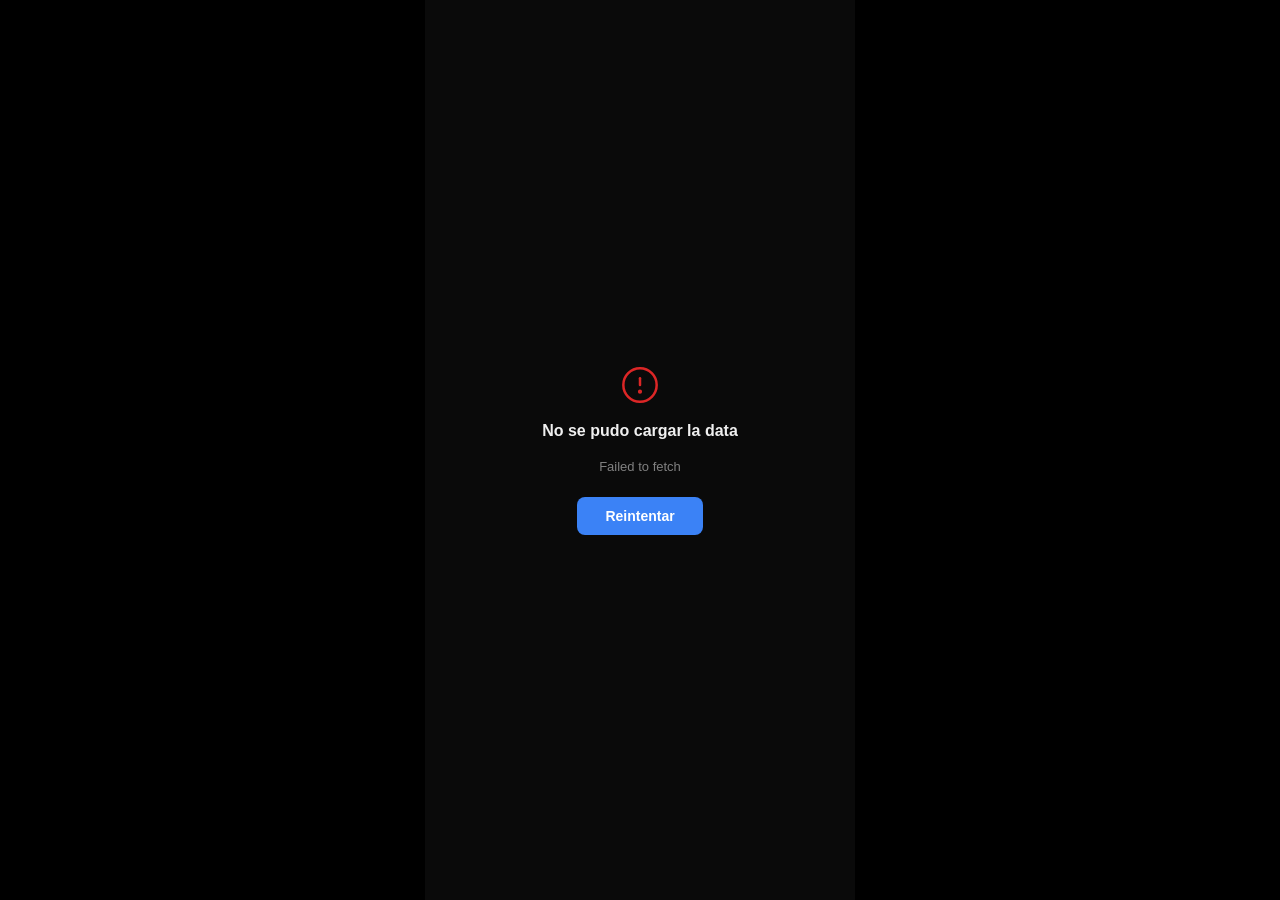
<file: index.html>
<!DOCTYPE html>
<html lang="es">
<head>
  <meta charset="UTF-8">
  <meta name="viewport" content="width=device-width, initial-scale=1.0, user-scalable=no">
  <meta name="theme-color" content="#111827">
  <meta name="apple-mobile-web-app-capable" content="yes">
  <meta name="apple-mobile-web-app-status-bar-style" content="black">
  <meta name="apple-mobile-web-app-title" content="LigaMX">
  <title>Liga MX Pronósticos</title>
  <link rel="manifest" href="/manifest.json">
  <link rel="stylesheet" href="styles.css">
</head>
<body>
  <div id="app">

    <header class="app-header">
      <div class="header-text">
        <span class="header-title" id="header-title">Jornada 14</span>
        <span class="header-sub" id="header-sub">Liga MX · Pronósticos</span>
      </div>
    </header>

    <main class="main-content">
      <section id="section-inicio"   class="section active"></section>
      <section id="section-tabla"    class="section"></section>
      <section id="section-contexto" class="section"></section>
      <section id="section-tracker"  class="section"></section>
    </main>

    <nav class="bottom-nav">
      <button class="nav-btn active" data-section="inicio">
        <svg viewBox="0 0 24 24"><path d="M3 9l9-7 9 7v11a2 2 0 01-2 2H5a2 2 0 01-2-2z"/><polyline points="9 22 9 12 15 12 15 22"/></svg>
        <span>Inicio</span>
      </button>
      <button class="nav-btn" data-section="tabla">
        <svg viewBox="0 0 24 24"><rect x="3" y="3" width="18" height="18" rx="2"/><line x1="3" y1="9" x2="21" y2="9"/><line x1="3" y1="15" x2="21" y2="15"/><line x1="12" y1="3" x2="12" y2="21"/></svg>
        <span>Tabla</span>
      </button>
      <button class="nav-btn" data-section="contexto">
        <svg viewBox="0 0 24 24"><polygon points="12 2 2 7 12 12 22 7 12 2"/><polyline points="2 17 12 22 22 17"/><polyline points="2 12 12 17 22 12"/></svg>
        <span>Contexto</span>
      </button>
      <button class="nav-btn" data-section="tracker">
        <svg viewBox="0 0 24 24"><polyline points="22 12 18 12 15 21 9 3 6 12 2 12"/></svg>
        <span>Tracker</span>
      </button>
    </nav>

  </div>

  <script src="data.js"></script>
  <script src="app.js"></script>
</body>
</html>
</file>
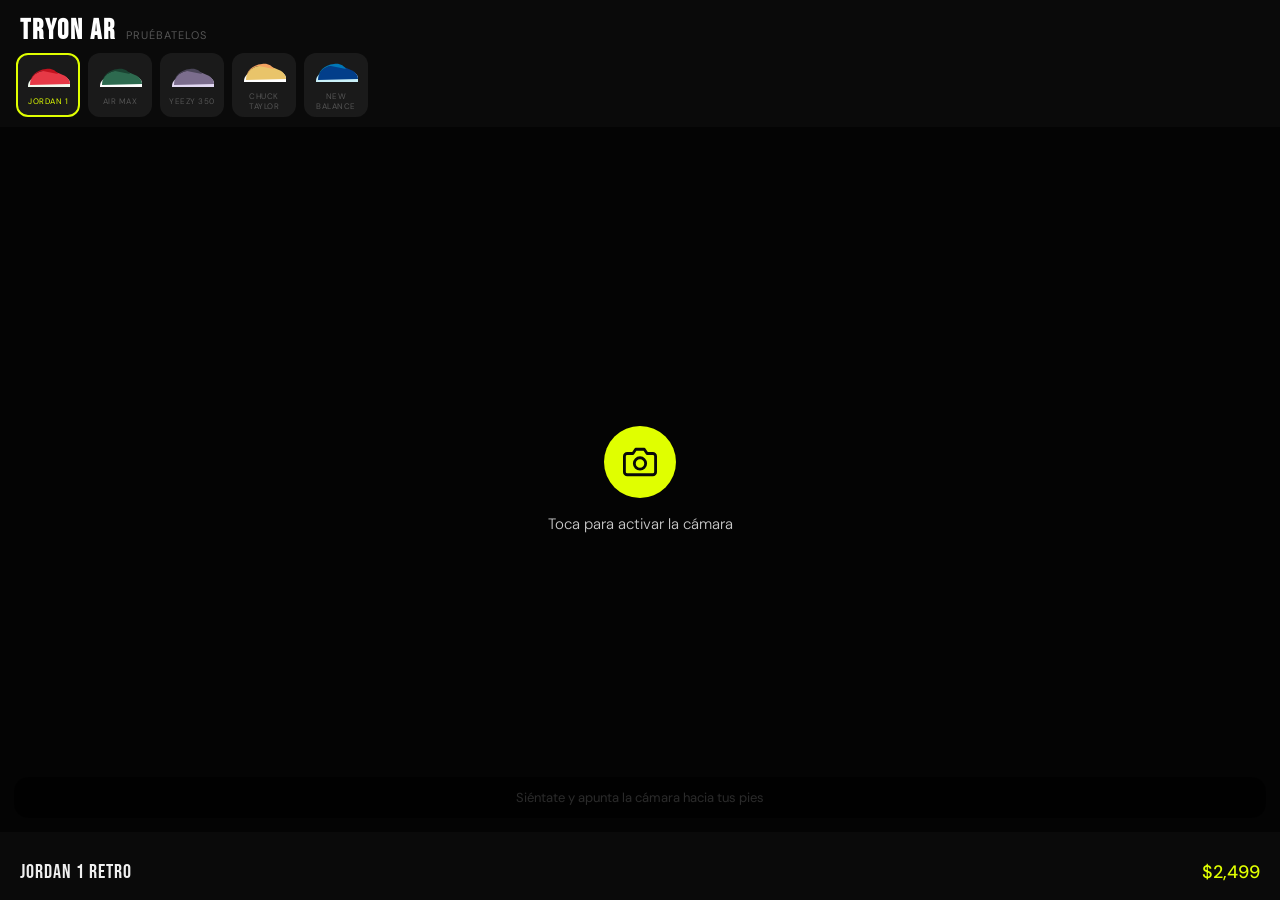
<file: tryon_1.html>
<!DOCTYPE html>
<html lang="es">
<head>
<meta charset="UTF-8">
<meta name="viewport" content="width=device-width, initial-scale=1.0, maximum-scale=1.0, user-scalable=no">
<meta name="apple-mobile-web-app-capable" content="yes">
<title>TRYON AR</title>
<link href="https://fonts.googleapis.com/css2?family=Bebas+Neue&family=DM+Sans:wght@300;400;500&display=swap" rel="stylesheet">
<style>
* { margin:0; padding:0; box-sizing:border-box; -webkit-tap-highlight-color:transparent; }
html,body { background:#0a0a0a; color:#f0f0f0; font-family:'DM Sans',sans-serif; height:100%; overflow:hidden; }
.app { display:flex; flex-direction:column; height:100dvh; }
.header { padding:14px 20px 6px; display:flex; align-items:baseline; gap:10px; flex-shrink:0; }
.header h1 { font-family:'Bebas Neue',sans-serif; font-size:28px; letter-spacing:2px; color:#fff; }
.header span { font-size:11px; color:#555; letter-spacing:1px; text-transform:uppercase; }
.shoe-selector { display:flex; gap:8px; padding:0 16px 10px; overflow-x:auto; scrollbar-width:none; flex-shrink:0; }
.shoe-selector::-webkit-scrollbar { display:none; }
.shoe-thumb { flex-shrink:0; width:64px; height:64px; border-radius:12px; background:#1a1a1a; border:2px solid transparent; cursor:pointer; display:flex; flex-direction:column; align-items:center; justify-content:center; gap:4px; padding:6px; transition:border-color 0.2s; }
.shoe-thumb.active { border-color:#e0ff00; }
.shoe-thumb canvas { width:44px; height:28px; }
.shoe-thumb .lbl { font-size:8px; color:#555; text-align:center; letter-spacing:0.5px; text-transform:uppercase; }
.shoe-thumb.active .lbl { color:#e0ff00; }
.ar-container { position:relative; flex:1; overflow:hidden; background:#111; }
#video { width:100%; height:100%; object-fit:cover; display:block; }
#overlay { position:absolute; inset:0; width:100%; height:100%; pointer-events:none; }
.ar-badge { position:absolute; top:12px; left:12px; background:rgba(224,255,0,0.12); border:1px solid #e0ff00; color:#e0ff00; font-size:10px; letter-spacing:2px; padding:4px 10px; border-radius:20px; text-transform:uppercase; display:none; }
.hint-box { position:absolute; bottom:14px; left:14px; right:14px; background:rgba(0,0,0,0.65); backdrop-filter:blur(10px); -webkit-backdrop-filter:blur(10px); border-radius:14px; padding:12px 16px; font-size:13px; color:#aaa; text-align:center; transition:opacity 0.4s; }
.start-overlay { position:absolute; inset:0; display:flex; flex-direction:column; align-items:center; justify-content:center; background:rgba(0,0,0,0.75); gap:16px; transition:opacity 0.3s; }
.start-overlay.hidden { opacity:0; pointer-events:none; }
.cam-btn { width:72px; height:72px; border-radius:50%; background:#e0ff00; border:none; cursor:pointer; display:flex; align-items:center; justify-content:center; }
.cam-btn svg { width:34px; height:34px; stroke:#0a0a0a; fill:none; stroke-width:2; stroke-linecap:round; stroke-linejoin:round; }
.start-overlay p { font-size:15px; color:#ccc; font-weight:300; }
.bottom-bar { padding:10px 20px 16px; display:flex; justify-content:space-between; align-items:center; flex-shrink:0; background:#0a0a0a; }
.shoe-name { font-family:'Bebas Neue',sans-serif; font-size:20px; letter-spacing:1px; }
.shoe-price { font-size:18px; font-weight:500; color:#e0ff00; }
#status-msg { text-align:center; font-size:11px; color:#444; padding:0 20px 4px; flex-shrink:0; min-height:18px; }
.progress { position:absolute; bottom:0; left:0; height:2px; background:#e0ff00; width:0%; transition:width 0.4s; }
</style>
</head>
<body>
<div class="app">
  <div class="header"><h1>TRYON AR</h1><span>Pruébatelos</span></div>
  <div class="shoe-selector" id="sel"></div>
  <div class="ar-container">
    <video id="video" autoplay muted playsinline webkit-playsinline></video>
    <canvas id="overlay"></canvas>
    <div class="ar-badge" id="badge">● LIVE AR</div>
    <div class="hint-box" id="hint">Siéntate y apunta la cámara hacia tus pies</div>
    <div class="progress" id="prog"></div>
    <div class="start-overlay" id="startOv">
      <button class="cam-btn" id="startBtn">
        <svg viewBox="0 0 24 24"><path d="M23 19a2 2 0 0 1-2 2H3a2 2 0 0 1-2-2V8a2 2 0 0 1 2-2h4l2-3h6l2 3h4a2 2 0 0 1 2 2z"/><circle cx="12" cy="13" r="4"/></svg>
      </button>
      <p>Toca para activar la cámara</p>
    </div>
  </div>
  <div id="status-msg"></div>
  <div class="bottom-bar">
    <div class="shoe-name" id="shoeName">JORDAN 1 RETRO</div>
    <div class="shoe-price" id="shoePrice">$2,499</div>
  </div>
</div>

<script>
const shoes = [
  { name:'JORDAN 1 RETRO',  price:'$2,499', color:'#e63946', accent:'#ffffff', toe:'#c1121f', sole:'#f1faee' },
  { name:'AIR MAX 90',      price:'$1,899', color:'#2d6a4f', accent:'#b7e4c7', toe:'#1b4332', sole:'#ffffff' },
  { name:'YEEZY 350',       price:'$3,200', color:'#7b6d8d', accent:'#e2d9f3', toe:'#4a4558', sole:'#e2d9f3' },
  { name:'CHUCK TAYLOR',    price:'$999',   color:'#e9c46a', accent:'#264653', toe:'#f4a261', sole:'#ffffff' },
  { name:'NEW BALANCE 550', price:'$1,699', color:'#023e8a', accent:'#90e0ef', toe:'#0077b6', sole:'#caf0f8' },
];
let sel = 0, camActive = false;
let smoothL = null, smoothR = null;

const video   = document.getElementById('video');
const ov      = document.getElementById('overlay');
const ctx     = ov.getContext('2d');
const hint    = document.getElementById('hint');
const badge   = document.getElementById('badge');
const prog    = document.getElementById('prog');
const status  = document.getElementById('status-msg');
const startOv = document.getElementById('startOv');

const offCv  = document.createElement('canvas');
const offCtx = offCv.getContext('2d', { willReadFrequently: true });

// ── Thumb icons ──
function drawThumb(c, s) {
  const cx = c.getContext('2d');
  cx.clearRect(0,0,44,28);
  cx.beginPath(); cx.moveTo(2,22); cx.bezierCurveTo(2,17,6,13,14,12); cx.bezierCurveTo(20,11,28,10,36,12); cx.bezierCurveTo(41,13,44,16,44,19); cx.lineTo(44,23); cx.lineTo(2,23); cx.closePath(); cx.fillStyle=s.sole; cx.fill();
  cx.beginPath(); cx.moveTo(4,21); cx.bezierCurveTo(4,14,9,8,17,7); cx.bezierCurveTo(23,6,30,7,37,11); cx.bezierCurveTo(42,13,44,17,44,20); cx.lineTo(4,21); cx.closePath(); cx.fillStyle=s.color; cx.fill();
  cx.beginPath(); cx.moveTo(4,21); cx.bezierCurveTo(4,12,10,6,20,5); cx.bezierCurveTo(26,4,30,7,32,10); cx.lineTo(17,7); cx.bezierCurveTo(9,8,4,14,4,21); cx.closePath(); cx.fillStyle=s.toe; cx.fill();
}

function buildSel() {
  const el = document.getElementById('sel');
  shoes.forEach((sh,i) => {
    const d = document.createElement('div'); d.className='shoe-thumb'+(i===0?' active':'');
    const c = document.createElement('canvas'); c.width=44; c.height=28; drawThumb(c,sh);
    const l = document.createElement('div'); l.className='lbl'; l.textContent=sh.name.split(' ').slice(0,2).join(' ');
    d.appendChild(c); d.appendChild(l);
    d.addEventListener('click',()=>{
      document.querySelectorAll('.shoe-thumb').forEach(x=>x.classList.remove('active'));
      d.classList.add('active'); sel=i;
      document.getElementById('shoeName').textContent=sh.name;
      document.getElementById('shoePrice').textContent=sh.price;
    });
    el.appendChild(d);
  });
}

// ── Skin detection (HSV) ──
function isSkin(r,g,b) {
  const rf=r/255, gf=g/255, bf=b/255;
  const max=Math.max(rf,gf,bf), min=Math.min(rf,gf,bf), delta=max-min;
  let h=0, s=0, v=max;
  if (delta>0) {
    s=delta/max;
    if (max===rf) h=((gf-bf)/delta)%6;
    else if (max===gf) h=(bf-rf)/delta+2;
    else h=(rf-gf)/delta+4;
    h=h*60; if(h<0)h+=360;
  }
  // Broad skin range covering light to darker tones
  return (h>=0&&h<=45) && (s>=0.12&&s<=0.88) && (v>=0.22);
}

// ── Find two foot blobs from pixel data ──
function findFeet(W, H) {
  const scale = 0.12;
  const sw = Math.floor(W*scale), sh = Math.floor(H*scale);
  offCv.width=sw; offCv.height=sh;
  offCtx.drawImage(video, 0, 0, sw, sh);
  const data = offCtx.getImageData(0,0,sw,sh).data;

  // skin mask
  const mask = new Uint8Array(sw*sh);
  for (let i=0;i<sw*sh;i++) {
    mask[i] = isSkin(data[i*4], data[i*4+1], data[i*4+2]) ? 1 : 0;
  }

  // scan rows in bottom 70% for horizontal skin runs
  const startRow = Math.floor(sh*0.15);
  const runs = [];
  for (let y=startRow; y<sh; y++) {
    let rs=-1, rl=0;
    for (let x=0;x<sw;x++) {
      if (mask[y*sw+x]) {
        if(rs<0)rs=x; rl++;
      } else {
        if (rl > sw*0.05) runs.push({ cx:(rs+rl/2)/sw, cy:y/sh, w:rl/sw });
        rs=-1; rl=0;
      }
    }
    if (rl > sw*0.05) runs.push({ cx:(rs+rl/2)/sw, cy:sh/sh, w:rl/sw });
  }

  if (runs.length < 4) return null;

  // cluster runs by X
  const groups = [];
  for (const pt of runs) {
    let placed=false;
    for (const g of groups) {
      if (Math.abs(g.cx-pt.cx) < 0.25) {
        g.pts.push(pt);
        g.cx=g.pts.reduce((a,p)=>a+p.cx,0)/g.pts.length;
        g.cy=g.pts.reduce((a,p)=>a+p.cy,0)/g.pts.length;
        g.w=Math.max(...g.pts.map(p=>p.w));
        placed=true; break;
      }
    }
    if (!placed) groups.push({cx:pt.cx,cy:pt.cy,w:pt.w,pts:[pt]});
  }

  const valid = groups.filter(g=>g.pts.length>=4).sort((a,b)=>a.cx-b.cx);
  if (valid.length < 2) return null;

  return { L: valid[0], R: valid[valid.length-1] };
}

// ── Draw shoe ──
function drawShoe(cx, x, y, w, angle, shoe, flip) {
  cx.save();
  cx.translate(x,y);
  if(flip)cx.scale(-1,1);
  cx.rotate(angle);
  const h=w*0.44;

  cx.shadowColor='rgba(0,0,0,0.4)'; cx.shadowBlur=12; cx.shadowOffsetY=5;
  cx.beginPath(); cx.moveTo(-w*.5,h*.2); cx.bezierCurveTo(-w*.5,h*.6,-w*.3,h*.7,0,h*.7); cx.bezierCurveTo(w*.3,h*.7,w*.5,h*.6,w*.5,h*.2); cx.lineTo(w*.5,h*.35); cx.bezierCurveTo(w*.5,h*.8,w*.3,h*.9,0,h*.9); cx.bezierCurveTo(-w*.3,h*.9,-w*.5,h*.8,-w*.5,h*.35); cx.closePath(); cx.fillStyle=shoe.sole; cx.fill();
  cx.shadowBlur=0; cx.shadowOffsetY=0;

  cx.beginPath(); cx.moveTo(-w*.48,h*.18); cx.bezierCurveTo(-w*.44,-h*.4,-w*.2,-h*.7,0,-h*.76); cx.bezierCurveTo(w*.25,-h*.7,w*.44,-h*.28,w*.48,h*.12); cx.bezierCurveTo(w*.48,h*.52,w*.3,h*.62,0,h*.62); cx.bezierCurveTo(-w*.3,h*.62,-w*.48,h*.52,-w*.48,h*.18); cx.closePath(); cx.fillStyle=shoe.color; cx.globalAlpha=0.93; cx.fill(); cx.globalAlpha=1;

  cx.beginPath(); cx.moveTo(-w*.48,h*.14); cx.bezierCurveTo(-w*.44,-h*.4,-w*.08,-h*.72,w*.04,-h*.74); cx.bezierCurveTo(-w*.08,-h*.6,-w*.34,-h*.2,-w*.38,h*.1); cx.closePath(); cx.fillStyle=shoe.toe; cx.globalAlpha=0.88; cx.fill(); cx.globalAlpha=1;

  for(let l=0;l<4;l++){const ly=-h*.36+l*h*.19,lw=w*.24-l*w*.02; cx.beginPath();cx.moveTo(-lw*.5,ly);cx.lineTo(lw*.5,ly);cx.strokeStyle=shoe.accent;cx.lineWidth=h*.06;cx.lineCap='round';cx.globalAlpha=0.72;cx.stroke();cx.globalAlpha=1;}

  cx.beginPath(); cx.moveTo(-w*.48,h*.18); cx.bezierCurveTo(-w*.44,-h*.4,-w*.2,-h*.7,0,-h*.76); cx.bezierCurveTo(w*.25,-h*.7,w*.44,-h*.28,w*.48,h*.12); cx.bezierCurveTo(w*.48,h*.52,w*.3,h*.62,0,h*.62); cx.bezierCurveTo(-w*.3,h*.62,-w*.48,h*.52,-w*.48,h*.18); cx.strokeStyle='rgba(255,255,255,0.2)'; cx.lineWidth=1.5; cx.stroke();

  cx.restore();
}

function lerp(a,b,t){return a+(b-a)*t;}
function smooth(prev,curr,a){if(!prev)return{...curr};return{cx:lerp(prev.cx,curr.cx,a),cy:lerp(prev.cy,curr.cy,a),w:lerp(prev.w,curr.w,a)};}

// ── Render loop ──
function renderLoop() {
  const W=ov.width=ov.offsetWidth, H=ov.height=ov.offsetHeight;
  ctx.clearRect(0,0,W,H);

  if (camActive && video.readyState>=2) {
    const feet = findFeet(W,H);
    if (feet) {
      smoothL = smooth(smoothL, feet.L, 0.28);
      smoothR = smooth(smoothR, feet.R, 0.28);

      const lx=smoothL.cx*W, ly=smoothL.cy*H;
      const rx=smoothR.cx*W, ry=smoothR.cy*H;
      const dist=Math.hypot(rx-lx,ry-ly);
      const shoeW=Math.max(dist*0.9, 55);
      const angle=Math.atan2(ry-ly,rx-lx)*0.06;
      const shoe=shoes[sel];

      drawShoe(ctx, lx, ly-shoeW*0.08, shoeW, angle, shoe, false);
      drawShoe(ctx, rx, ry-shoeW*0.08, shoeW, angle, shoe, true);

      hint.style.opacity='0';
      status.textContent='✓ Pies detectados';
    } else {
      smoothL=null; smoothR=null;
      hint.style.opacity='1';
      status.textContent='Acerca más — que los pies llenen el encuadre';
    }
  }
  requestAnimationFrame(renderLoop);
}

// ── Start camera ──
async function startCamera() {
  try {
    status.textContent='Solicitando cámara...';
    const stream = await navigator.mediaDevices.getUserMedia({
      video:{ facingMode:{ideal:'environment'}, width:{ideal:1280}, height:{ideal:720} },
      audio:false
    });
    video.srcObject=stream;
    await video.play();
    startOv.classList.add('hidden');
    badge.style.display='block';
    camActive=true;
    prog.style.width='100%';
    setTimeout(()=>{prog.style.opacity='0';},800);
    status.textContent='Apunta hacia tus pies — que llenen la pantalla';
    renderLoop();
  } catch(e) {
    status.textContent = e.name==='NotAllowedError'
      ? '⚠ Permiso denegado — actívalo en Ajustes del browser'
      : '⚠ '+e.message;
  }
}

document.getElementById('startBtn').addEventListener('click', startCamera);
buildSel();
</script>
</body>
</html>
</file>
<file: styles.css>
/* ─── RESET & BASE ───────────────────────────────────────────────────────────── */
*, *::before, *::after { box-sizing: border-box; margin: 0; padding: 0; }

:root {
  --bg:           #0a0a0a;
  --surface:      #111111;
  --surface-2:    #1a1a1a;
  --border:       #242424;
  --border-light: #1c1c1c;
  --text:         #f0f0f0;
  --text-muted:   #808080;
  --text-light:   #484848;

  --alta-bg:  #0a2218; --alta-fg:  #4ade80;
  --media-bg: #0a1628; --media-fg: #60a5fa;
  --baja-bg:  #1e1e1e; --baja-fg:  #909090;

  --local-bg:  #0d1e3a; --local-fg:  #60a5fa;
  --empate-bg: #1a1a1a; --empate-fg: #909090;
  --visita-bg: #0a2218; --visita-fg: #4ade80;

  --w-bg: #0a2218; --w-fg: #4ade80;
  --d-bg: #1a1a1a; --d-fg: #808080;
  --l-bg: #2a1212; --l-fg: #f87171;

  --blue:        #3b82f6;
  --blue-light:  #1e3a5f;
  --green-chart: #4ade80;

  --nav-h:    60px;
  --header-h: 54px;
  --max-w:    430px;
  --r:        14px;
  --r-sm:     8px;
}

html, body {
  height: 100%;
  background: #000000;
  color: var(--text);
  font-family: -apple-system, BlinkMacSystemFont, 'Segoe UI', 'Helvetica Neue', Arial, sans-serif;
  font-size: 15px;
  line-height: 1.5;
  -webkit-font-smoothing: antialiased;
  -webkit-tap-highlight-color: transparent;
}

/* ─── LAYOUT ─────────────────────────────────────────────────────────────────── */
#app {
  max-width: var(--max-w);
  margin: 0 auto;
  min-height: 100vh;
  display: flex;
  flex-direction: column;
  background: var(--bg);
  position: relative;
}

.app-header {
  position: sticky;
  top: 0;
  z-index: 50;
  height: var(--header-h);
  background: var(--bg);
  border-bottom: 1px solid var(--border);
  display: flex;
  align-items: center;
  padding: 0 16px;
}
.header-text { display: flex; flex-direction: column; }
.header-title { font-size: 18px; font-weight: 800; line-height: 1.2; letter-spacing: -0.3px; }
.header-sub   { font-size: 12px; color: var(--text-muted); }

.main-content {
  flex: 1;
  overflow-y: auto;
  padding-bottom: var(--nav-h);
}

.section          { display: none; padding: 12px 12px 0; }
.section.active   { display: block; }

/* ─── BOTTOM NAV ─────────────────────────────────────────────────────────────── */
.bottom-nav {
  position: fixed;
  bottom: 0;
  left: 50%;
  transform: translateX(-50%);
  width: 100%;
  max-width: var(--max-w);
  height: var(--nav-h);
  background: #000000;
  border-top: 1px solid var(--border);
  display: flex;
  z-index: 50;
  padding-bottom: env(safe-area-inset-bottom, 0px);
}
.nav-btn {
  flex: 1;
  display: flex; flex-direction: column;
  align-items: center; justify-content: center;
  gap: 3px;
  background: none; border: none;
  cursor: pointer;
  color: var(--text-light);
  font-size: 10px; font-weight: 500;
  transition: color 0.15s;
  padding: 8px 0;
}
.nav-btn svg {
  width: 22px; height: 22px;
  stroke: currentColor; fill: none;
  stroke-width: 1.75;
  stroke-linecap: round; stroke-linejoin: round;
}
.nav-btn.active { color: #ffffff; }

/* ─── CARDS ──────────────────────────────────────────────────────────────────── */
.card {
  background: var(--surface);
  border-radius: var(--r);
  margin-bottom: 8px;
  overflow: hidden;
}

.card-header {
  padding: 14px 16px;
  cursor: pointer;
  display: flex;
  align-items: flex-start;
  gap: 10px;
  user-select: none;
  -webkit-user-select: none;
}
.card-header:active { background: var(--surface-2); }

.card-body {
  padding: 0 16px 16px;
  border-top: 1px solid var(--border);
}
.card-body.hidden { display: none; }

.chevron {
  width: 18px; height: 18px;
  flex-shrink: 0; margin-top: 3px;
  color: var(--text-light);
  transition: transform 0.2s ease;
  stroke: currentColor; fill: none;
  stroke-width: 2; stroke-linecap: round; stroke-linejoin: round;
}
.card.expanded .chevron { transform: rotate(180deg); }

/* ─── MATCH CARD (INICIO) ────────────────────────────────────────────────────── */
.match-left  { flex: 1; min-width: 0; }
.match-teams { font-size: 16px; font-weight: 700; letter-spacing: -0.2px; }
.match-date  { font-size: 12px; color: var(--text-muted); margin-top: 3px; }

.match-right {
  display: flex; flex-direction: column;
  align-items: flex-end; gap: 5px; flex-shrink: 0;
}

/* ─── BADGES ─────────────────────────────────────────────────────────────────── */
.badge {
  display: inline-flex; align-items: center;
  padding: 3px 9px; border-radius: 20px;
  font-size: 12px; font-weight: 600;
  white-space: nowrap; line-height: 1.4;
}
.badge-pick { font-size: 15px; font-weight: 800; padding: 5px 13px; }
.badge-alta  { background: var(--alta-bg);  color: var(--alta-fg);  }
.badge-media { background: var(--media-bg); color: var(--media-fg); }
.badge-baja  { background: var(--baja-bg);  color: var(--baja-fg);  }

/* ─── 1X2 PILLS ──────────────────────────────────────────────────────────────── */
.pills-row {
  display: flex; gap: 8px;
  margin: 14px 0 10px;
}
.pill {
  flex: 1;
  display: flex; flex-direction: column; align-items: center;
  padding: 11px 6px; border-radius: var(--r-sm);
}
.pill-label { font-size: 10px; font-weight: 700; letter-spacing: 0.06em; text-transform: uppercase; margin-bottom: 3px; opacity: 0.8; }
.pill-pct   { font-size: 22px; font-weight: 800; }
.pill-l { background: var(--local-bg);  color: var(--local-fg);  }
.pill-x { background: var(--empate-bg); color: var(--empate-fg); }
.pill-v { background: var(--visita-bg); color: var(--visita-fg); }

/* ─── ALTERNOS ───────────────────────────────────────────────────────────────── */
.sec-label { font-size: 11px; font-weight: 700; letter-spacing: 0.06em; text-transform: uppercase; color: var(--text-light); margin: 12px 0 6px; }
.alternos-row { display: flex; gap: 6px; flex-wrap: wrap; margin-bottom: 2px; }
.alterno-chip {
  background: var(--surface-2);
  border-radius: 6px;
  padding: 5px 11px;
  font-size: 13px; color: var(--text-muted);
}
.alterno-chip strong { color: var(--text); font-weight: 700; }

/* ─── PICK VALOR ─────────────────────────────────────────────────────────────── */
.badge-valor { background: #1e0f3a; color: #a78bfa; }
.pv-row { display: flex; align-items: center; gap: 8px; margin-bottom: 4px; }
.pv-detail { font-size: 13px; color: var(--text-muted); }
.pv-detail strong { color: var(--text); }

/* ─── ODDS ───────────────────────────────────────────────────────────────────── */
.odds-grid { display: grid; grid-template-columns: repeat(3, 1fr); gap: 6px; margin-bottom: 6px; }
.odds-cell { background: var(--surface-2); border-radius: 8px; padding: 8px 4px; display: flex; flex-direction: column; align-items: center; gap: 2px; }
.odds-label { font-size: 10px; color: var(--text-light); text-transform: uppercase; letter-spacing: 0.05em; }
.odds-val { font-size: 17px; font-weight: 800; color: var(--text); }
.odds-imp { font-size: 11px; color: var(--text-muted); }
.odds-signal { background: #2a1f00; color: #fbbf24; border-radius: 6px; padding: 6px 10px; font-size: 12px; font-weight: 600; margin-bottom: 5px; }
.odds-ou { font-size: 12px; color: var(--text-muted); margin-bottom: 6px; }

/* ─── CLIMA ──────────────────────────────────────────────────────────────────── */
.clima-row { font-size: 12px; color: var(--text-muted); padding: 6px 0 8px; border-top: 1px solid var(--border); margin-top: 4px; }

/* ─── CLAUDE ANÁLISIS ────────────────────────────────────────────────────────── */
.claude-wrap { margin-top: 12px; }

.claude-toggle {
  width: 100%;
  background: var(--surface-2);
  border-radius: var(--r-sm);
  border: none;
  padding: 11px 14px;
  text-align: left; cursor: pointer;
  font-size: 13px; font-weight: 600; color: var(--text);
  display: flex; justify-content: space-between; align-items: center;
  transition: background 0.15s;
}
.claude-toggle:active { background: #222222; }
.claude-toggle .caret {
  font-size: 16px; color: var(--text-muted);
  transition: transform 0.2s;
}
.claude-toggle.open .caret { transform: rotate(180deg); }
.claude-toggle.open { border-radius: var(--r-sm) var(--r-sm) 0 0; }

.claude-body {
  background: var(--surface-2);
  border-radius: 0 0 var(--r-sm) var(--r-sm);
  padding: 14px;
  font-size: 13px; line-height: 1.75; color: var(--text-muted);
}
.claude-body.hidden { display: none; }
.claude-body p { margin-bottom: 8px; }
.claude-body p:last-child { margin-bottom: 0; }
.claude-body strong { font-weight: 700; color: var(--text); }
.claude-head {
  font-size: 10px; font-weight: 700;
  letter-spacing: 0.08em; text-transform: uppercase;
  color: var(--text-light); margin: 14px 0 5px;
}
.claude-head:first-child { margin-top: 0; }
.claude-bullet { padding: 2px 0; color: var(--text-muted); }
.claude-pick {
  background: #0a2218; color: var(--alta-fg);
  border-radius: 6px; padding: 9px 12px;
  margin-top: 10px; font-weight: 700; font-size: 13px;
}
.claude-conf {
  background: var(--surface);
  border-radius: 6px; padding: 7px 12px;
  margin-top: 6px; font-size: 13px; color: var(--text-muted);
}

/* ─── TABLA ──────────────────────────────────────────────────────────────────── */
.tabla-scroll {
  overflow-x: auto;
  -webkit-overflow-scrolling: touch;
  margin: 0 -12px;
  padding: 0 12px;
  border-radius: var(--r);
}
.tabla {
  width: 100%;
  border-collapse: collapse;
  font-size: 13px;
  background: var(--surface);
  border-radius: var(--r);
  overflow: hidden;
}
.tabla thead th {
  font-size: 10px; font-weight: 700;
  color: var(--text-light); text-transform: uppercase; letter-spacing: 0.04em;
  padding: 10px 6px 8px; border-bottom: 1px solid var(--border);
  text-align: center; white-space: nowrap; background: var(--surface);
}
.tabla thead th:nth-child(2) { text-align: left; min-width: 110px; }
.tabla td {
  padding: 10px 6px; border-bottom: 1px solid var(--border-light);
  text-align: center; vertical-align: middle;
}
.tabla tbody tr:nth-child(even) { background: #0d0d0d; }
.tabla td:first-child { font-weight: 700; color: var(--text-muted); font-size: 12px; width: 28px; }
.tabla td:nth-child(2) { text-align: left; font-weight: 600; color: var(--text); }
.tabla td.td-pts { font-weight: 800; font-size: 14px; color: var(--text); }
.tabla td.gd-pos { color: var(--alta-fg); font-weight: 700; }
.tabla td.gd-neg { color: #f87171; font-weight: 700; }
.tabla td.gd-zero { color: var(--text-muted); }
.tabla tbody tr:last-child td { border-bottom: none; }

/* Zona liguilla — borde izquierdo azul en las 8 primeras */
.tabla tbody tr.zona-liguilla { border-left: 2px solid var(--blue); }
.tabla tbody tr.zona-liguilla td:first-child { color: var(--blue); }
.tabla tbody tr.zona-descenso td:first-child { color: #f87171; }

.forma-mini-row { display: flex; gap: 2px; justify-content: center; }
.fm {
  width: 15px; height: 15px; border-radius: 3px;
  display: inline-flex; align-items: center; justify-content: center;
  font-size: 8px; font-weight: 800; flex-shrink: 0;
}
.fm-w { background: var(--w-bg); color: var(--w-fg); }
.fm-d { background: var(--d-bg); color: var(--d-fg); }
.fm-l { background: var(--l-bg); color: var(--l-fg); }

/* ─── CONTEXTO ───────────────────────────────────────────────────────────────── */
.ctx-match-teams { font-size: 15px; font-weight: 700; flex: 1; }

.tab-bar {
  display: flex; gap: 6px;
  padding: 12px 0 10px;
  overflow-x: auto; -webkit-overflow-scrolling: touch;
}
.tab-bar::-webkit-scrollbar { display: none; }

.tab-btn {
  flex-shrink: 0;
  padding: 6px 14px; border-radius: 20px;
  border: none;
  background: var(--surface-2);
  font-size: 13px; font-weight: 500; color: var(--text-muted);
  cursor: pointer; transition: all 0.15s; white-space: nowrap;
}
.tab-btn.active {
  background: var(--blue); color: #fff;
  font-weight: 600;
}

.tab-panel { display: none; }
.tab-panel.active { display: block; }

/* Forma rows */
.forma-row {
  display: flex; align-items: center; gap: 10px;
  padding: 9px 0; border-bottom: 1px solid var(--border-light);
  font-size: 13px;
}
.forma-row:last-child { border-bottom: none; }
.forma-score { font-weight: 700; min-width: 30px; color: var(--text); }
.forma-rival { color: var(--text-muted); }

/* Badge W/D/L full */
.badge-wdl {
  display: inline-flex; align-items: center; justify-content: center;
  width: 22px; height: 22px; border-radius: 5px;
  font-size: 11px; font-weight: 800; flex-shrink: 0;
}
.badge-w { background: var(--w-bg); color: var(--w-fg); }
.badge-d { background: var(--d-bg); color: var(--d-fg); }
.badge-l { background: var(--l-bg); color: var(--l-fg); }

/* H2H */
.h2h-row {
  display: flex; justify-content: space-between; align-items: baseline;
  padding: 9px 0; border-bottom: 1px solid var(--border-light);
  font-size: 13px; gap: 8px;
}
.h2h-row:last-child { border-bottom: none; }
.h2h-fecha { color: var(--text-muted); font-size: 11px; min-width: 64px; flex-shrink: 0; }
.h2h-partido { font-weight: 500; color: var(--text); }

/* Lesiones */
.inj-team-label {
  font-size: 11px; font-weight: 700; color: var(--text-light);
  text-transform: uppercase; letter-spacing: 0.05em;
  padding: 10px 0 6px;
}
.inj-player {
  display: flex; align-items: center; gap: 8px;
  padding: 7px 0; border-bottom: 1px solid var(--border-light);
  font-size: 13px;
}
.inj-player:last-child { border-bottom: none; }
.inj-name { flex: 1; font-weight: 600; color: var(--text); }
.inj-tipo {
  font-size: 11px; font-weight: 600;
  padding: 2px 8px; border-radius: 10px;
}
.inj-lesion     { background: #2a1212; color: #f87171; }
.inj-suspension { background: var(--media-bg); color: var(--media-fg); }
.inj-razon { font-size: 12px; color: var(--text-muted); }
.inj-empty { font-size: 13px; color: var(--text-muted); padding: 8px 0; font-style: italic; }

/* Condiciones */
.cond-row {
  display: flex; justify-content: space-between; align-items: flex-start;
  padding: 9px 0; border-bottom: 1px solid var(--border-light);
  font-size: 13px; gap: 10px;
}
.cond-row:last-child { border-bottom: none; }
.cond-label { color: var(--text-muted); font-size: 12px; font-weight: 600; white-space: nowrap; min-width: 90px; padding-top: 1px; }
.cond-val   { font-weight: 500; text-align: right; color: var(--text); }
.cond-warn  { color: #fbbf24; font-weight: 700; }

/* ─── TRACKER ────────────────────────────────────────────────────────────────── */
.metric-grid {
  display: grid; grid-template-columns: 1fr 1fr 1fr;
  gap: 8px; margin-bottom: 14px;
}
.metric-card {
  background: var(--surface); border-radius: var(--r-sm);
  padding: 14px 8px; text-align: center;
}
.metric-val   { font-size: 26px; font-weight: 800; color: var(--blue); }
.metric-label { font-size: 11px; color: var(--text-muted); margin-top: 2px; line-height: 1.3; }

/* Bar chart */
.chart-card {
  background: var(--surface);
  border-radius: var(--r); padding: 14px 16px; margin-bottom: 14px;
}
.chart-title { font-size: 14px; font-weight: 700; margin-bottom: 10px; color: var(--text); }
.chart-legend { display: flex; gap: 14px; margin-bottom: 14px; }
.legend-item { display: flex; align-items: center; gap: 5px; font-size: 12px; color: var(--text-muted); }
.legend-dot  { width: 10px; height: 10px; border-radius: 3px; flex-shrink: 0; }
.dot-exact   { background: var(--blue); }
.dot-add     { background: var(--green-chart); }

.chart-bars {
  display: flex; align-items: flex-end;
  gap: 8px; height: 120px;
}
.bar-group {
  flex: 1; display: flex;
  flex-direction: column; align-items: center;
  gap: 5px; height: 100%;
}
.bar-col {
  flex: 1; width: 100%;
  display: flex; flex-direction: column;
  justify-content: flex-end; align-items: center;
}
.bar-inner {
  width: min(36px, 100%);
  display: flex; flex-direction: column;
  border-radius: 4px; overflow: hidden;
}
.bar-seg-add   { background: var(--green-chart); }
.bar-seg-exact { background: var(--blue); }
.bar-label { font-size: 11px; font-weight: 600; color: var(--text-muted); }

/* Picks historial */
.picks-card {
  background: var(--surface);
  border-radius: var(--r); padding: 14px 16px;
}
.picks-title { font-size: 14px; font-weight: 700; margin-bottom: 10px; color: var(--text); }
.pick-row {
  display: flex; align-items: flex-start;
  justify-content: space-between;
  padding: 10px 0; border-bottom: 1px solid var(--border-light);
  gap: 10px;
}
.pick-row:last-child { border-bottom: none; }
.pick-left { flex: 1; min-width: 0; }
.pick-partido {
  font-size: 13px; font-weight: 600; color: var(--text);
  white-space: nowrap; overflow: hidden; text-overflow: ellipsis;
}
.pick-info { font-size: 12px; color: var(--text-muted); margin-top: 2px; }
.pick-right { display: flex; gap: 4px; flex-shrink: 0; align-items: center; }

.badge-exacto  { background: var(--media-bg); color: var(--media-fg); }
.badge-1x2ok   { background: var(--alta-bg);  color: var(--alta-fg);  }
.badge-partial { background: #1a1200; color: #fbbf24; }
.badge-miss    { background: var(--surface-2); color: var(--text-muted); }

/* ─── EMPTY STATE ────────────────────────────────────────────────────────────── */
.empty { padding: 32px 16px; text-align: center; color: var(--text-muted); font-size: 14px; }

/* ─── UTILITIES ──────────────────────────────────────────────────────────────── */
.divider { border: none; border-top: 1px solid var(--border-light); margin: 4px 0; }

/* ─── OVERLAY (loading / error) ─────────────────────────────────────────────── */
.overlay {
  position: fixed; inset: 0;
  background: var(--bg);
  display: none;
  flex-direction: column; align-items: center; justify-content: center;
  gap: 14px; z-index: 200;
  max-width: var(--max-w);
  left: 50%; right: auto;
  transform: translateX(-50%);
  width: 100%;
}

.spinner {
  width: 38px; height: 38px;
  border: 3px solid var(--border);
  border-top-color: var(--blue);
  border-radius: 50%;
  animation: spin 0.7s linear infinite;
}
@keyframes spin { to { transform: rotate(360deg); } }

.overlay-title { font-size: 16px; font-weight: 700; color: var(--text); }
.overlay-msg   { font-size: 13px; color: var(--text-muted); text-align: center; padding: 0 24px; }

.retry-btn {
  margin-top: 6px;
  padding: 11px 28px; border-radius: var(--r-sm);
  background: var(--blue); color: #fff;
  border: none; font-size: 14px; font-weight: 600;
  cursor: pointer; transition: opacity 0.15s;
}
.retry-btn:active { opacity: 0.85; }
</file>
